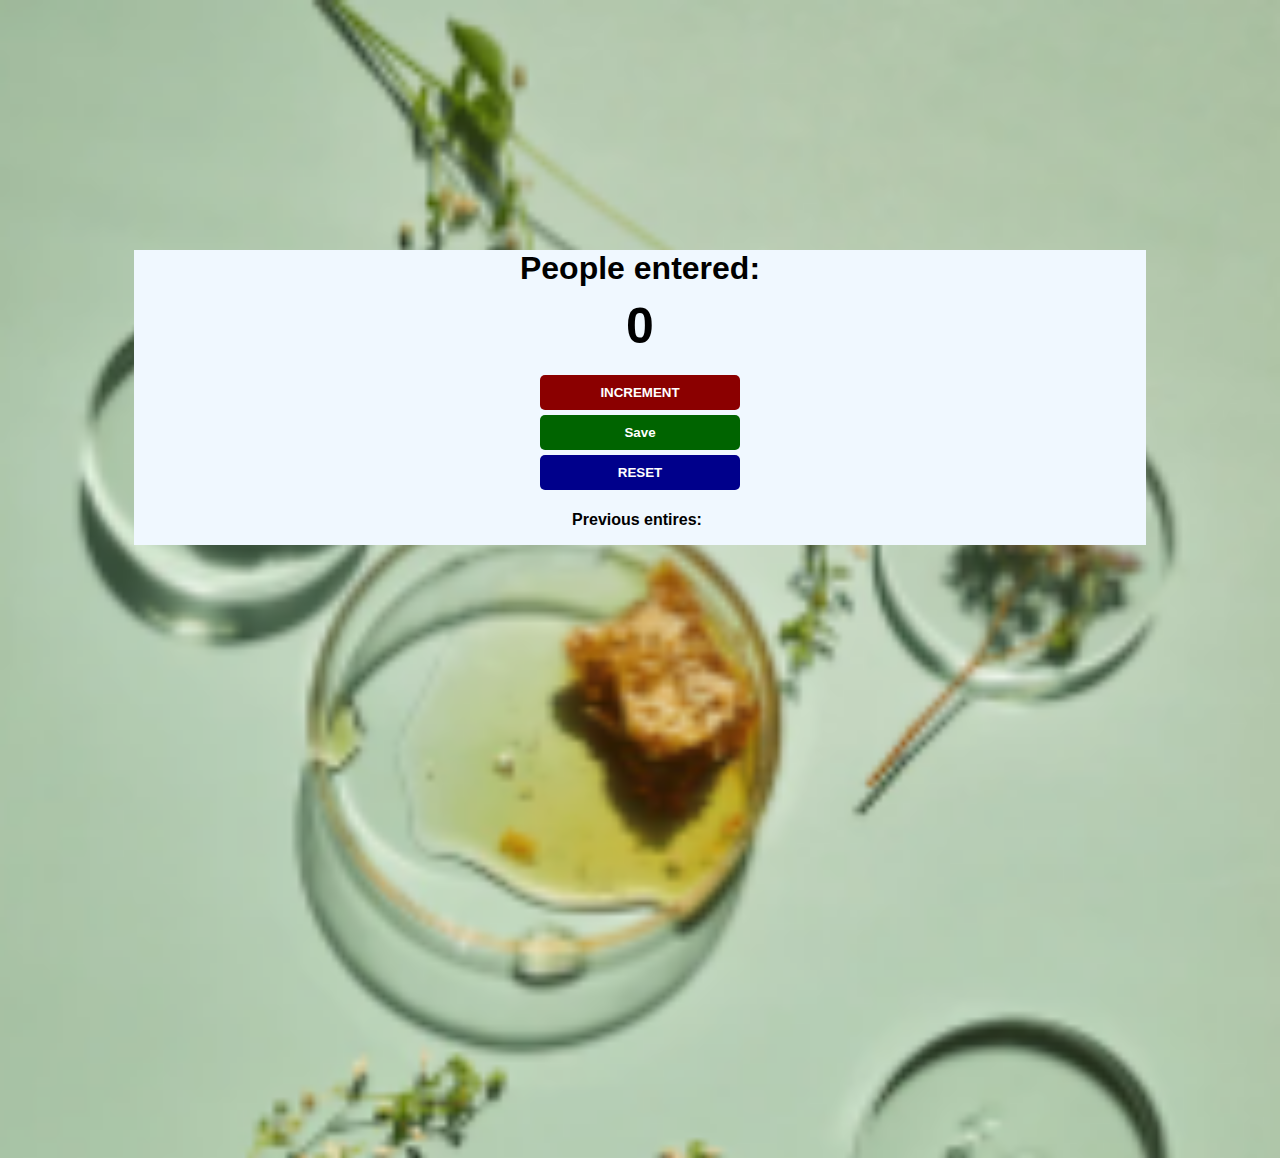
<file: index.html>
<html>
    <head>
        <link rel="stylesheet" href="index.css">
    </head>
    <body>
        <div class="container">
            <h1>People entered:</h1>
            <h2 id="count-el">0</h2>
            <div class="buttons">
                <button id="increment-btn" onclick="increment()">INCREMENT</button>
                <button id="save-btn" onclick="save()">Save</button>
                <button id="reset-btn" onclick="reset()">RESET</button>
            </div>
            <div class="entry">
                <p>Previous entires: </p>
                <p id="save-el"></p>
            </div>
             
            
            
        </div>
        <script src="index.js"></script>
    </body>
</html>
</file>
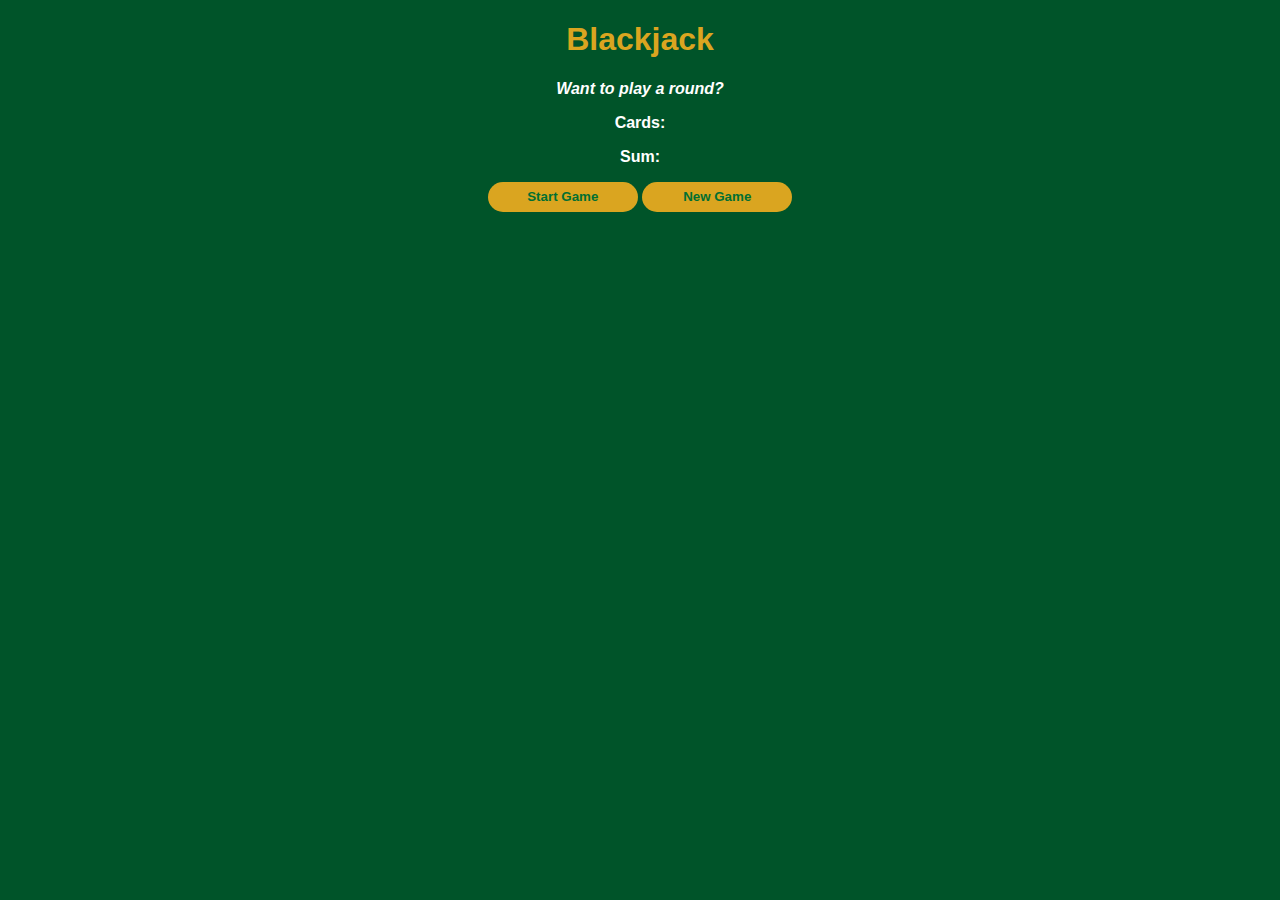
<file: blackjack.html>
<!DOCTYPE html>
<html lang="en">
<head>
    <meta charset="UTF-8">
    <meta name="viewport" content="width=device-width, initial-scale=1.0">
    <title>Document</title>
    <link rel="stylesheet" href="blackjack.css">
</head> 
<body>
    <h1>Blackjack</h1>
    <p id="message-el">Want to play a round?</p>
    <p id = "card-el">Cards:</p>
    <p id = "sum-el">Sum: </p>
    <button onclick="startGame()">Start Game</button>
    <button onclick="newGame()">New Game</button>
    <script src="blackjack.js"></script>
</body>
</html>
</file>
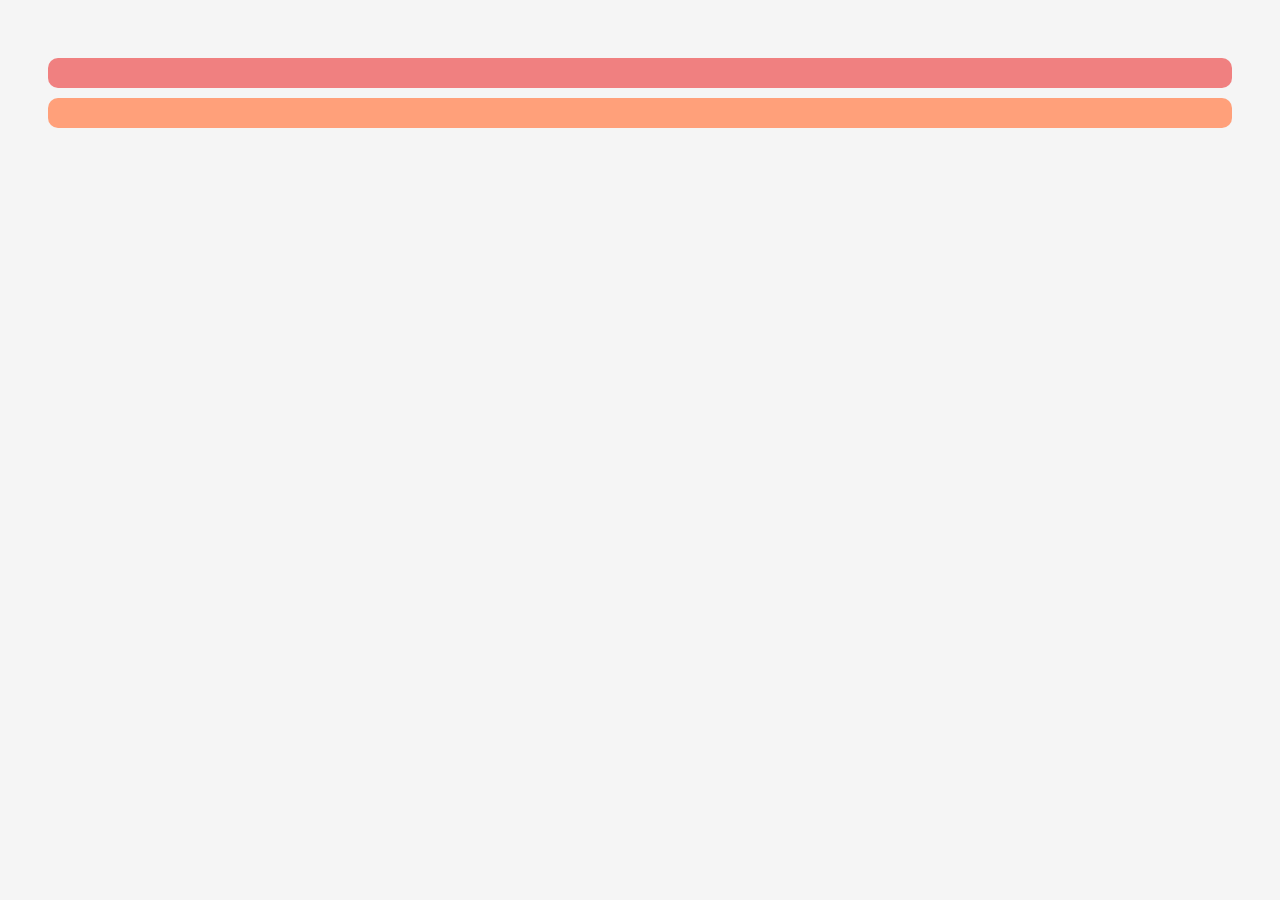
<file: cal.html>
<html>
    <head>
        <link rel="stylesheet" href="cal.css">
    </head>
    <body>
        <div id="apple-shelf"></div>  
        <div id="orange-shelf"></div>
        <script src="cal.js"></script>
    </body>
</html>
</file>
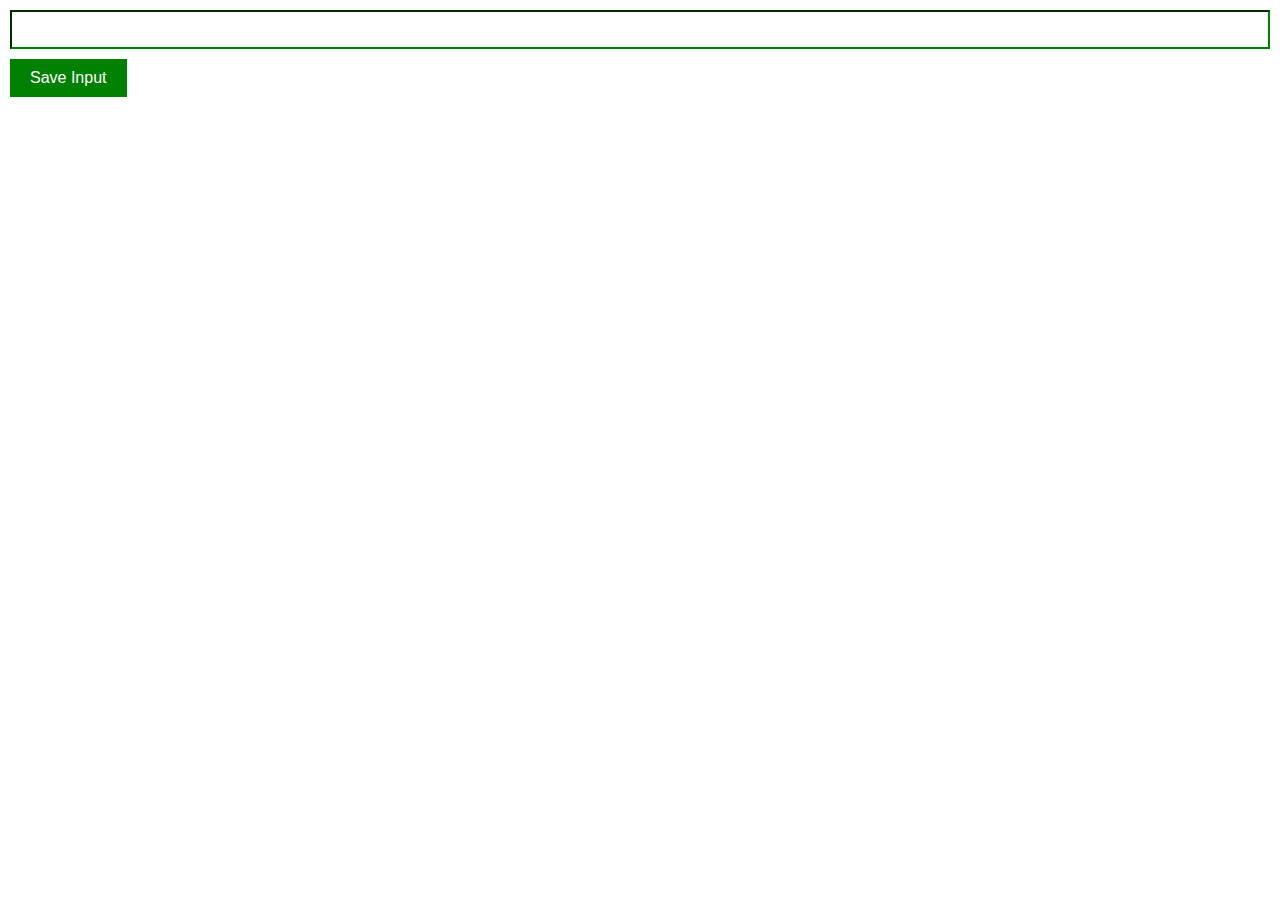
<file: ext.html>
<html>
    <head>
        <link rel="stylesheet" href="ext.css">
    </head>
    <body>
        <!-- Create an input element with type="text" and id="input-el" -->
        <!-- Create a SAVE INPUT button with id="input-btn" -->
        <input type="text" id="input-el">
        <button id="input-btn">Save Input</button>
        <ul id="ul-el"></ul>
        <script src="ext.js"></script>
    </body>
</html>
</file>
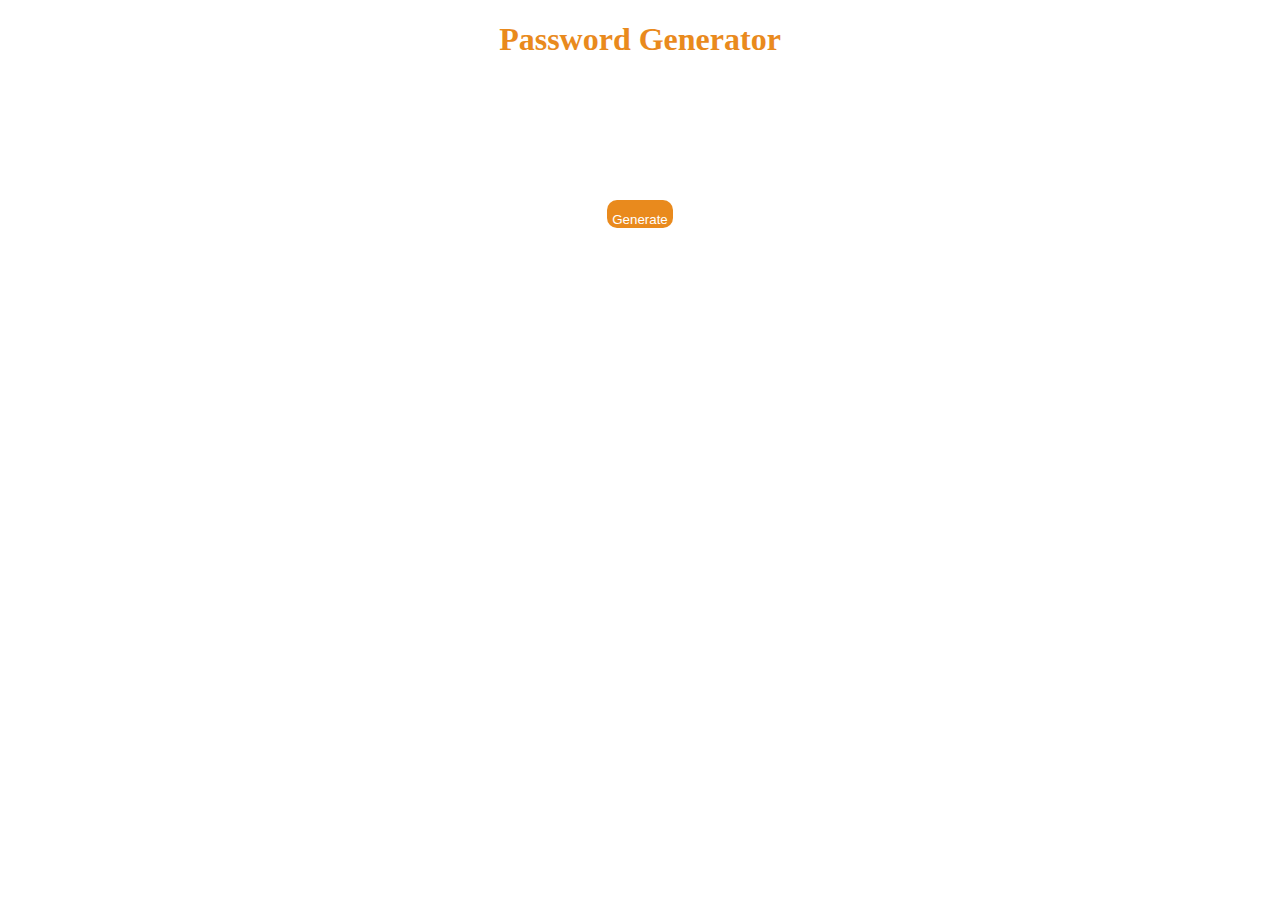
<file: password.html>
<!DOCTYPE html>
<html lang="en">
<head>
    <meta charset="UTF-8">
    <meta name="viewport" content="width=device-width, initial-scale=1.0">
    <title>Document</title>
    <link rel="stylesheet" href="password.css">
</head>
<body>
    <h1>Password Generator</h1>
    <div class="generatepass">
        <div class="container" id="generate"></div>
        <button id="password" onclick="genpass()">Generate</button>
    </div>
    <script src="password.js"></script>

</body>
</html>
</file>
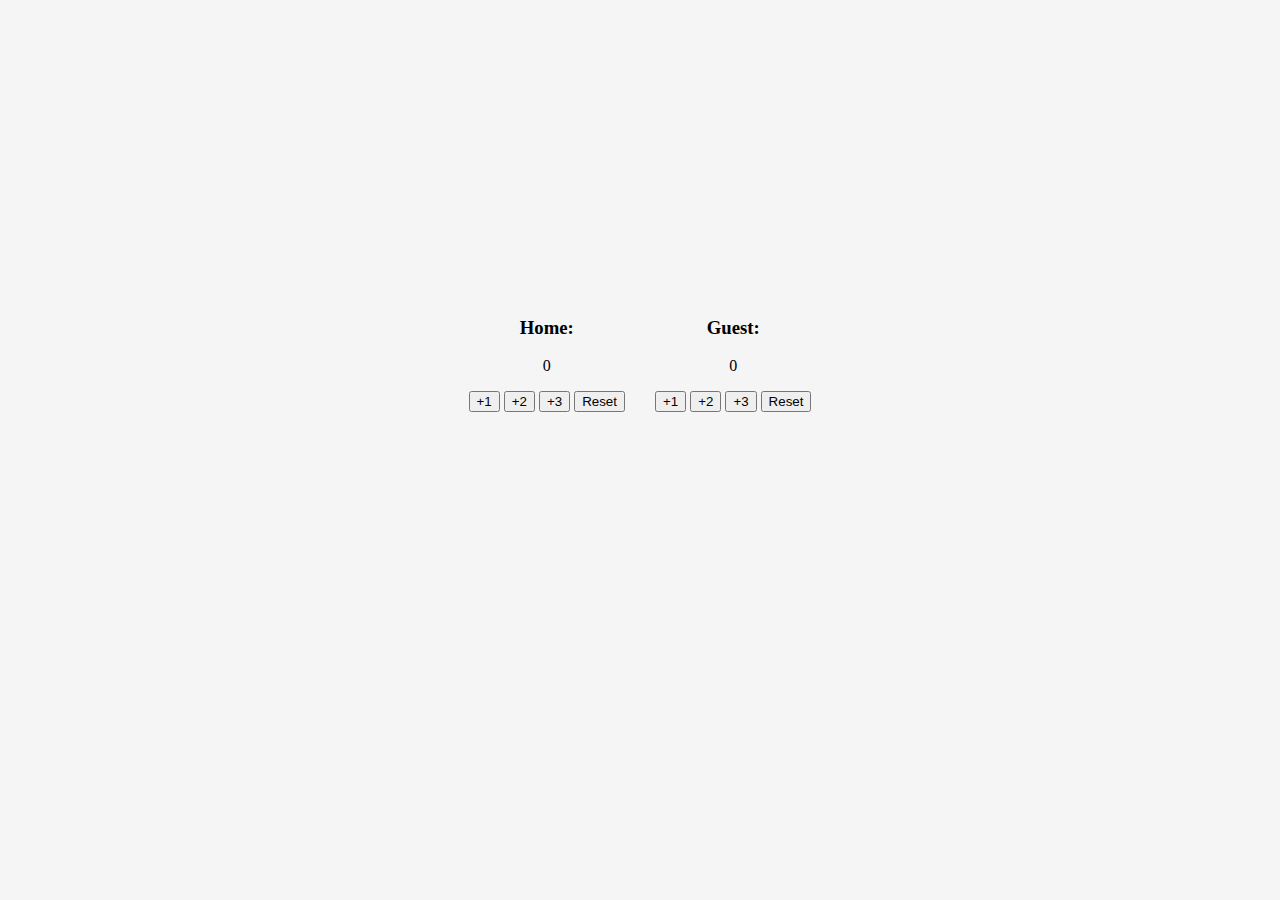
<file: score.html>
<!DOCTYPE html>
<html lang="en">
<head>
    <meta charset="UTF-8">
    <meta name="viewport" content="width=device-width, initial-scale=1.0">
    <link rel="stylesheet" href="cal.css">
    <link rel="stylesheet" href="score.css">
    <title>Document</title>
</head>
<body class="bodyscore">
    <div class="container1">
        <div class="homediv">
        <h3>Home:</h3>
        <p id="hscore-el"></p>
        <button class="1" onclick="add1()">+1</button>
        <button class="2" onclick="add2()">+2</button>
        <button class="3" onclick="add3()">+3</button>
        <button class="reset" onclick="reset()">Reset</button>
    </div>
    
    <div class="guestdiv">
        <h3>Guest:</h3>
        <p id="gscore-el"></p>
        <button class="1" onclick="add11()">+1</button>
        <button class="2" onclick="add22()">+2</button>
        <button class="3" onclick="add33()">+3</button>
        <button class="reset" onclick="reset1()">Reset</button>
    </div>
    </div>
    <script src="score.js"></script>
</body>
</html>
</file>
<file: index.css>
body {
    background-image: url("pic.png");
    background-size: cover;
    background-repeat: no-repeat;
    font-family: -apple-system, BlinkMacSystemFont, 'Segoe UI', Roboto, Oxygen, Ubuntu, Cantarell, 'Open Sans', 'Helvetica Neue', sans-serif;
    font-weight: bold;
    text-align: center;
    height: 100vh;
}

h1 {
    margin-top: 10px;
    margin-bottom: 10px;
}

.container {
    background-color: aliceblue;
    max-width: 80%;
    margin: auto;
    margin-top: 250px;
}

.buttons {
    
    margin: auto;
    display: flex;
    justify-content: center;
    flex-direction: column;
    align-items: center;
}

h2 {
    font-size: 50px;
    margin-top: 0;
    margin-bottom: 20px;
}

.entry {
    display: flex;
    justify-content: center;
    align-items: center;
}

#save-el {
    margin-left: 6px;
    font-size: 20px;
}

button {
    border: none;
    padding-top: 10px;
    padding-bottom: 10px;
    color: white;
    font-weight: bold;
    width: 200px;
    margin-bottom: 5px;
    border-radius: 5px;
    
    
}

#increment-btn {
    background: darkred;
}

#save-btn {
    background: darkgreen;
}

#reset-btn {
    background: darkblue;
}
</file>
<file: blackjack.css>
/* Complete the CSS styling according to the provided design */

body {
    font-family: 'Trebuchet MS', 'Lucida Sans Unicode', 'Lucida Grande', 'Lucida Sans', Arial, sans-serif;
    text-align: center;
    background-color: rgb(0, 84, 41);
    color: white;
    font-weight: bold;
}

h1 {
    color: goldenrod;
}

#message-el {
    font-style: italic;
}

button {
    background: goldenrod;
    color: #016f32;
    width: 150px;
    height: 30px;
    font-weight: bold;
    border-radius: 20px;
    border-style: none;
    
}
</file>
<file: cal.css>
body {
    padding: 40px;
    background: whitesmoke;
    text-align: center;
}

#apple-shelf {
    background: lightcoral;
    border-radius: 10px;
    height: 30px;
    margin: 10px 0;
}

#orange-shelf {
    background: lightsalmon;
    border-radius: 10px;
    height: 30px;
}
</file>
<file: ext.css>
body{
    margin: 0px;
    padding: 10px;
    font-family: Arial, Helvetica, sans-serif;
}

input{
    width: 100%;
    padding: 10px;
    box-sizing: border-box;
    border-color: green;
    
}

button{
    background-color: green;
    color: white;
    margin-top: 10px;
    font-size: medium;
    padding: 10px 20px;
    border: none;
}

ul {
    margin-top: 20px;
    list-style-type: none;
    padding: 0px;
    margin: 0px;
}

li{
margin-top: 5px;
}

li a{
    color: green;
}
</file>
<file: password.css>
body {
    margin: 0;
    padding: 0;
    text-align: center;
    /* background: linear-gradient(white, gray); */
    height: 100vh;
    color: #e98a1d;

}

button{
    background-color: #e98a1d;
    color: white;
    border: none;
    padding-top: 12px;
    padding-right: 5px;
    padding-left: 5px;
    border-radius: 10px;  
}


.container{
    width: 100%;
    height: 60px;
    padding: 30px 0;
    font-size: 50px;
    margin: 0;
    border-color: #e98a1d;
}
</file>
<file: score.css>
.container1{
    display: flex;
    flex-direction: row;
    align-items: center;
    gap: 30px;
    max-width: 80%;
    margin: auto;
    margin-top: 250px;
    justify-content: center;
}
</file>
